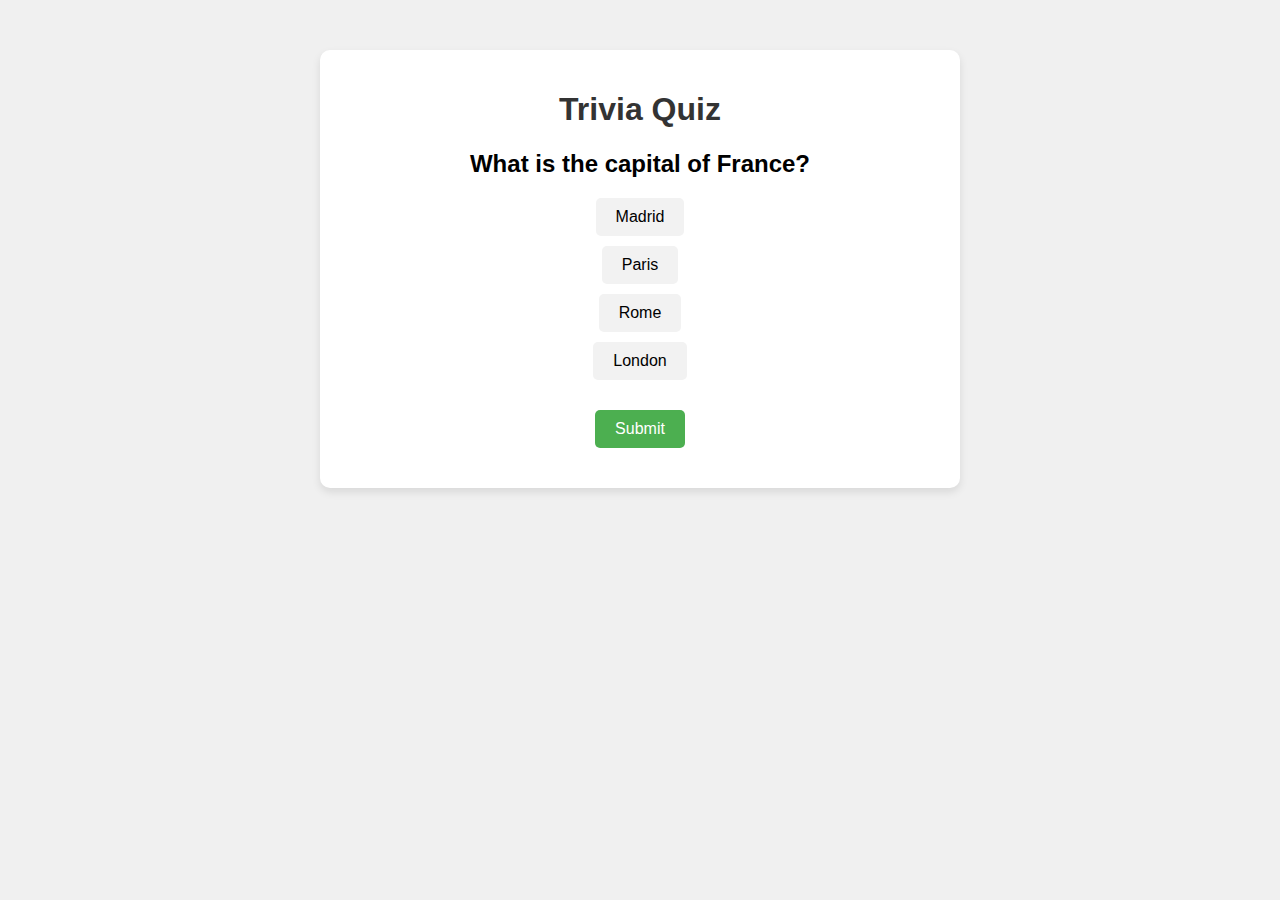
<file: index.html>
<!DOCTYPE html>
<html lang="en">
<head>
    <meta charset="UTF-8">
    <meta name="viewport" content="width=device-width, initial-scale=1.0">
    <title>Trivia Quiz</title>
    <link rel="stylesheet" href="styles.css">
</head>
<body>
    <div class="container">
        <h1>Trivia Quiz</h1>
        <div id="question"></div>
        <button id="submit">Submit</button>
        <div id="result"></div>
    </div>
    <script src="script.js"></script>
</body>
</html>
</file>
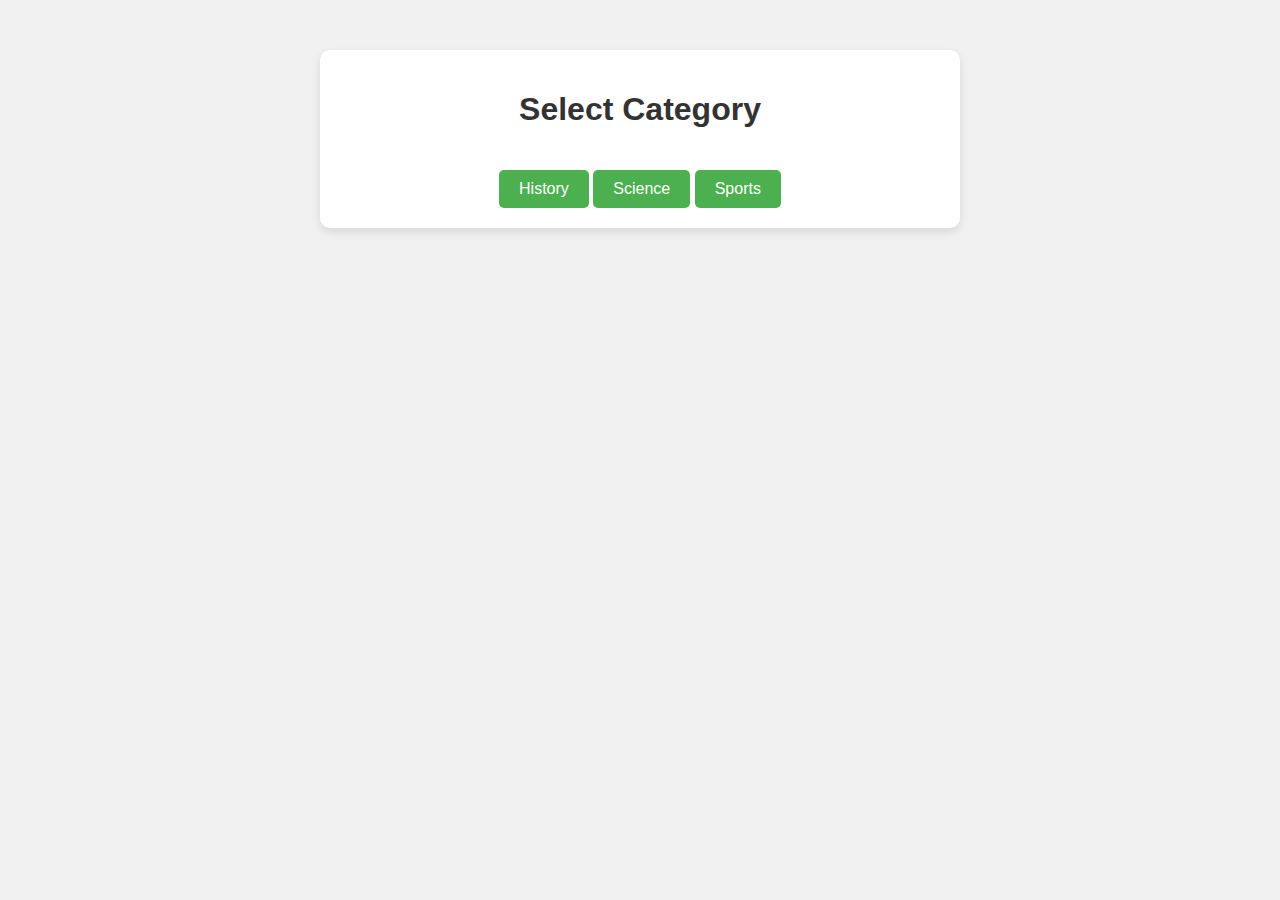
<file: category.html>
<!DOCTYPE html>
<html>
<head>
    <title>Category Selection</title>
    <link rel="stylesheet" type="text/css" href="styles.css">
</head>
<body>
    <div class="container">
        <h1>Select Category</h1>
        <button onclick="startCategory('history')">History</button>
        <button onclick="startCategory('science')">Science</button>
        <button onclick="startCategory('sports')">Sports</button>
    </div>

    <script src="script.js"></script>
</body>
</html>
</file>
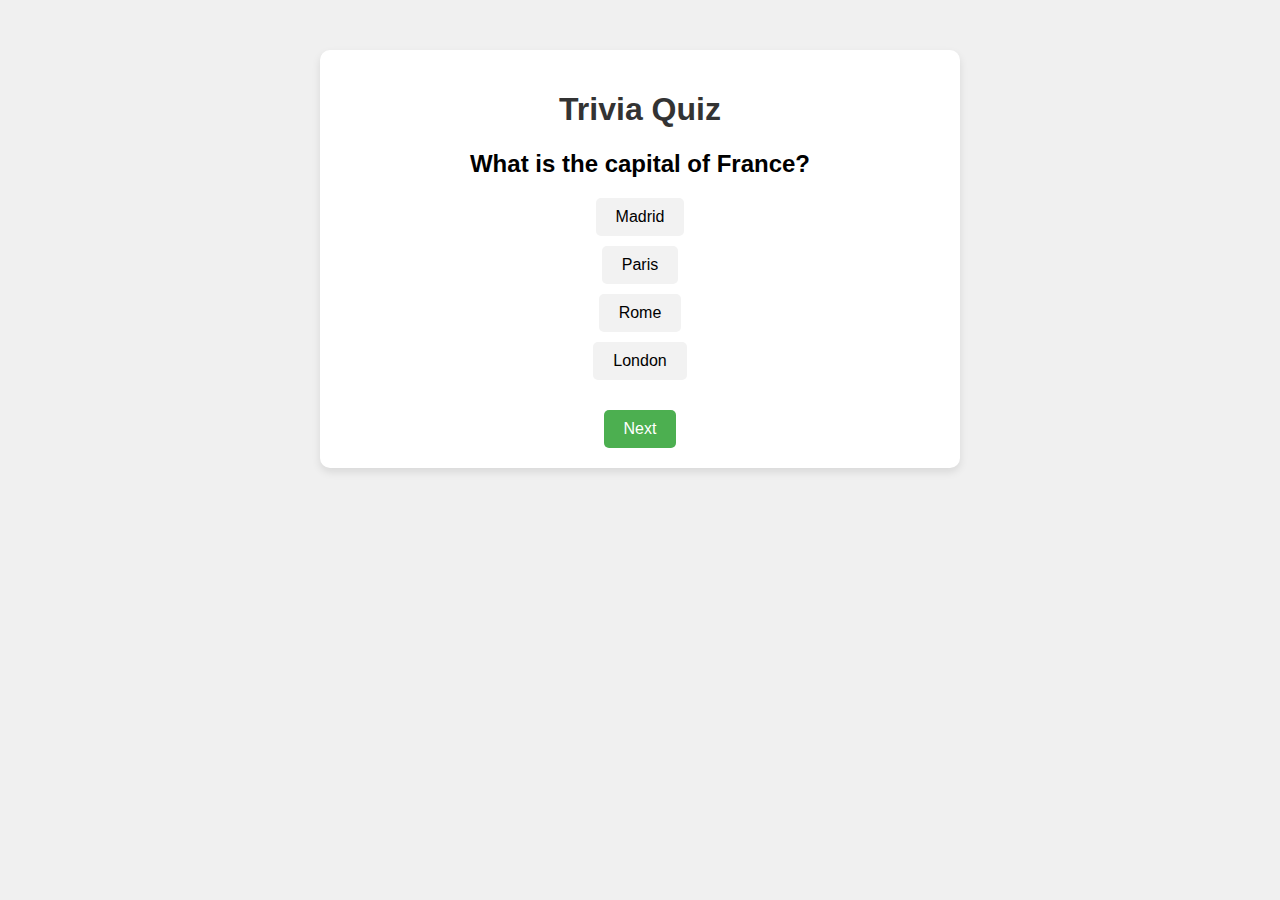
<file: quiz.html>
<!DOCTYPE html>
<html>
<head>
    <title>Trivia Quiz</title>
    <link rel="stylesheet" type="text/css" href="styles.css">
</head>
<body>
    <div class="container">
        <h1>Trivia Quiz</h1>
        <div id="question"></div>
        <div id="options"></div>
        <button onclick="nextQuestion()">Next</button>
    </div>

    <script src="script.js"></script>
</body>
</html>
</file>
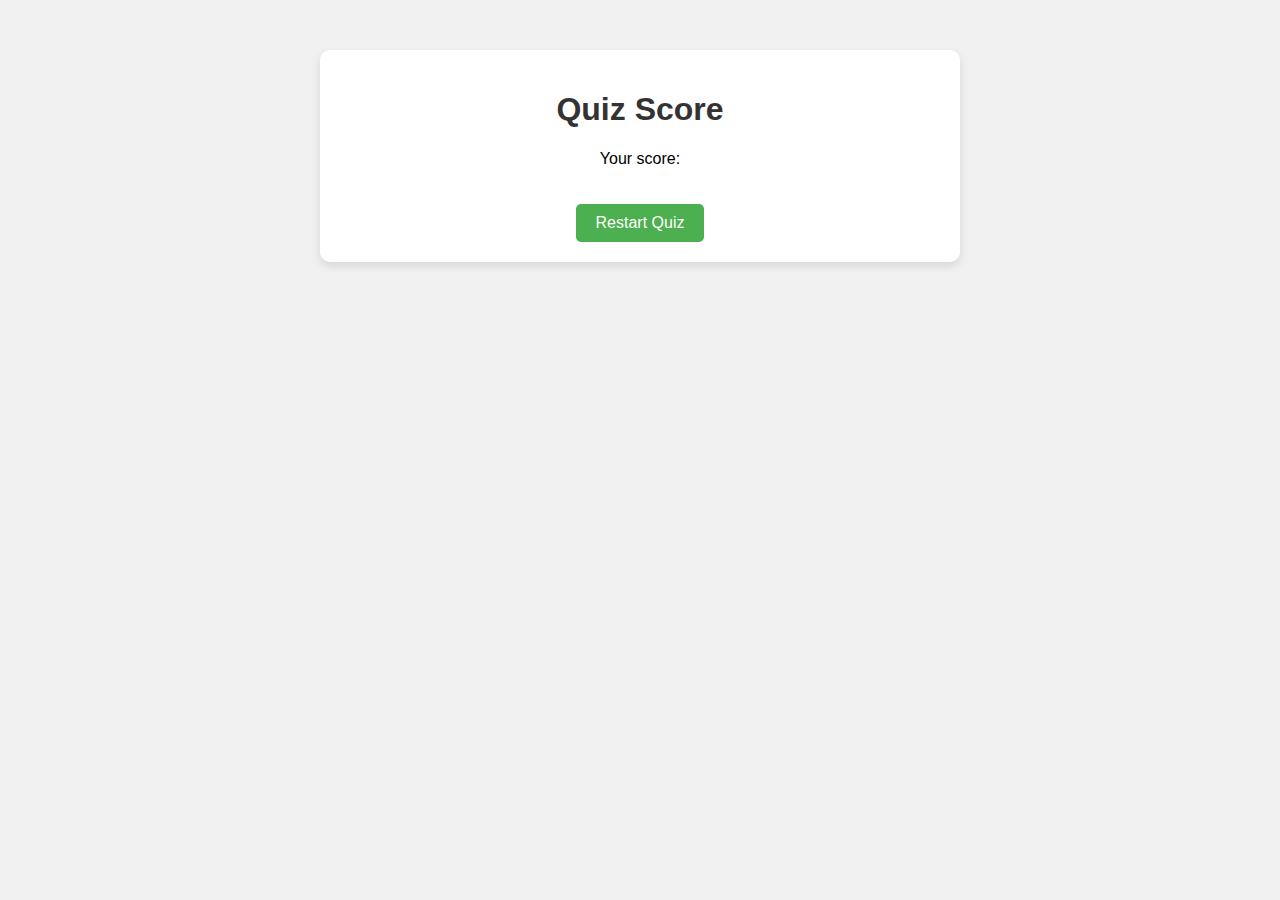
<file: score.html>
<!DOCTYPE html>
<html>
<head>
    <title>Quiz Score</title>
    <link rel="stylesheet" type="text/css" href="styles.css">
</head>
<body>
    <div class="container">
        <h1>Quiz Score</h1>
        <p>Your score: <span id="userScore"></span></p>
        <button onclick="restartQuiz()">Restart Quiz</button>
    </div>

    <script src="script.js"></script>
</body>
</html>
</file>
<file: styles.css>
body {
    font-family: Arial, sans-serif;
    background-color: #f0f0f0;
    margin: 0;
    padding: 0;
}

.container {
    max-width: 600px;
    margin: 50px auto;
    text-align: center;
    padding: 20px;
    border-radius: 10px;
    box-shadow: 0 4px 8px rgba(0, 0, 0, 0.1);
    background-color: #fff;
}

h1 {
    color: #333;
}

button {
    margin-top: 20px;
    padding: 10px 20px;
    font-size: 16px;
    cursor: pointer;
    background-color: #4CAF50;
    color: white;
    border: none;
    border-radius: 5px;
    transition: background-color 0.3s ease;
}

button:hover {
    background-color: #45a049;
}

input[type="radio"] {
    display: none;
}

label {
    display: inline-block;
    margin-bottom: 10px;
    cursor: pointer;
    padding: 10px 20px;
    background-color: #f2f2f2;
    border-radius: 5px;
    transition: background-color 0.3s ease;
}

label:hover {
    background-color: #e0e0e0;
}

#result {
    margin-top: 20px;
    font-size: 20px;
    font-weight: bold;
    color: #333;
}
</file>
